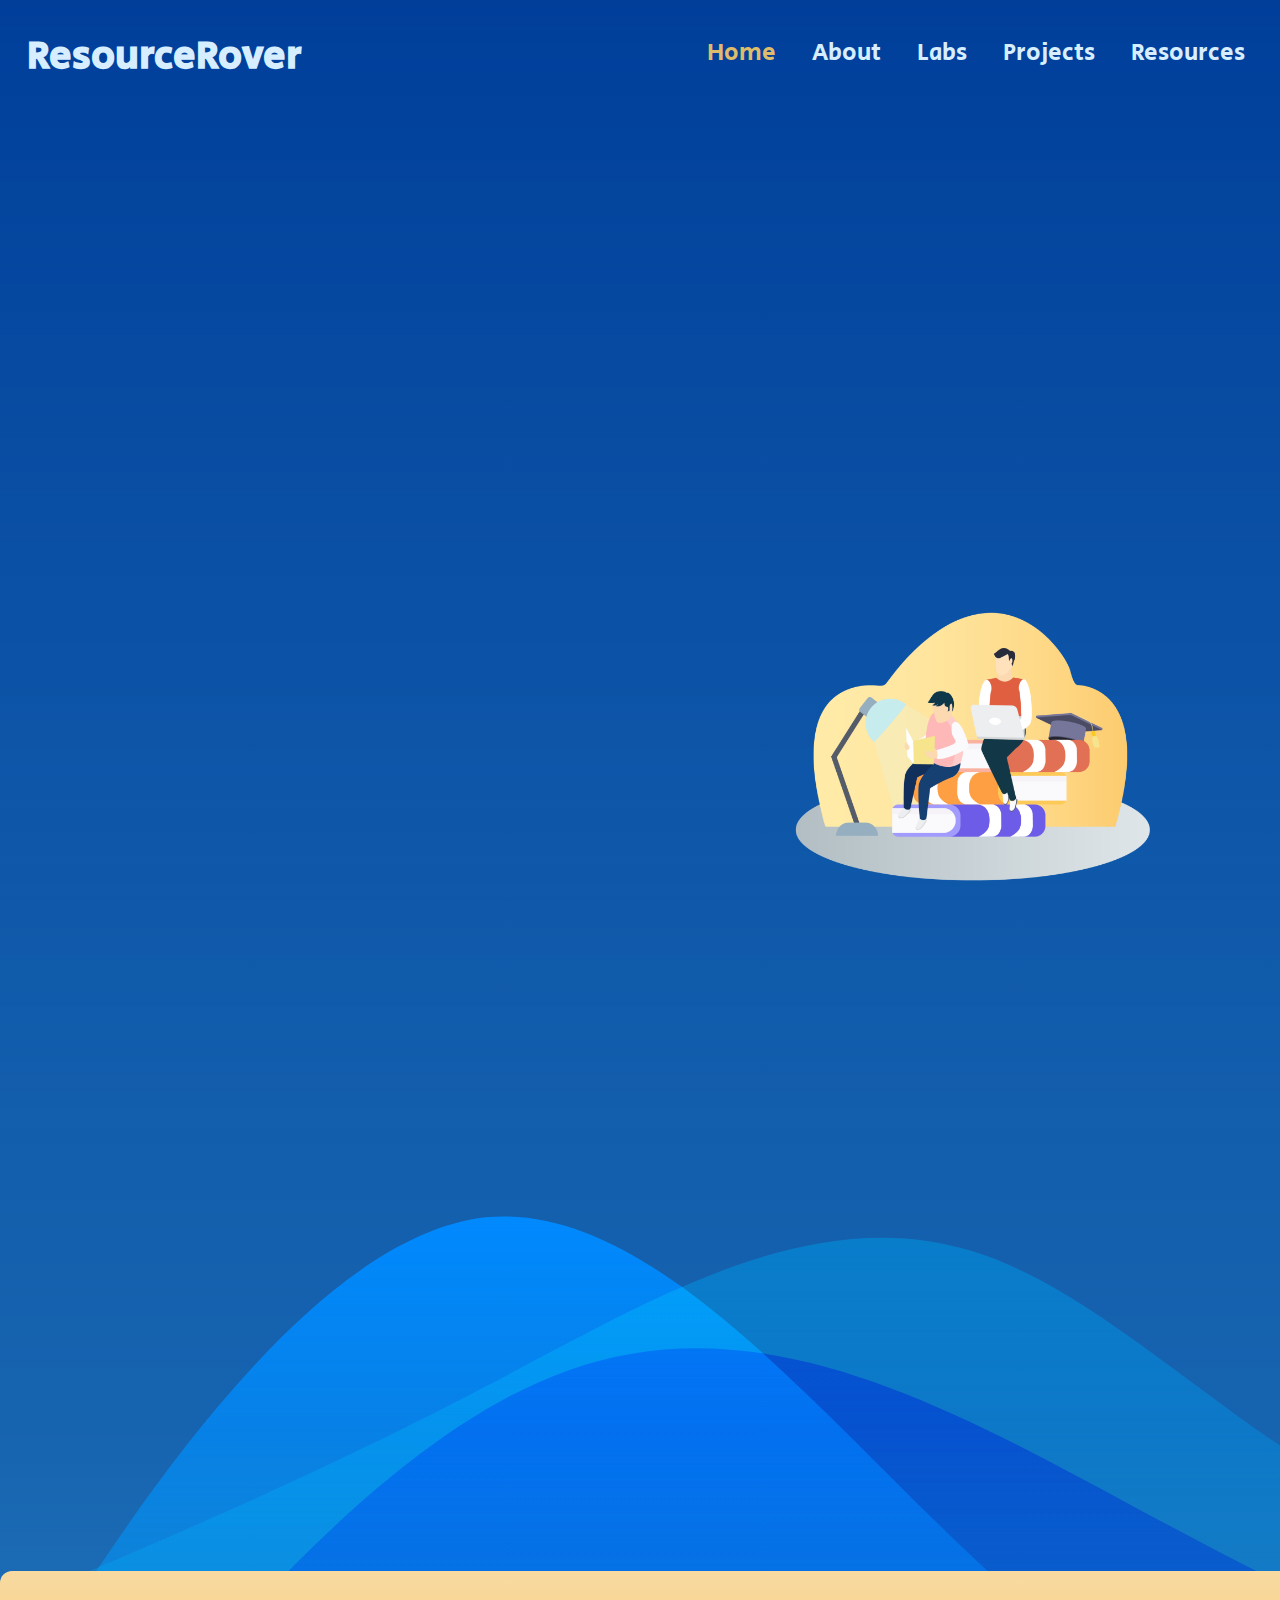
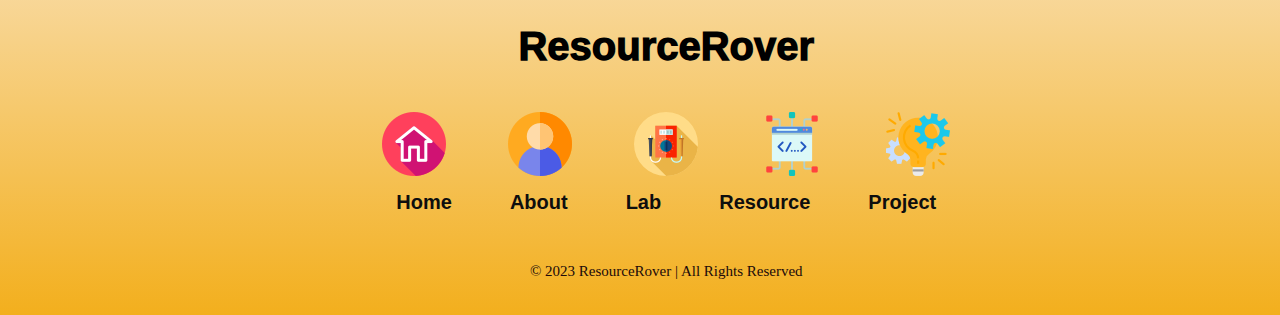
<file: index.html>
<html>

<head>
  <meta charset="utf-8" />
  <meta http-equiv="X-UA-Compatible" content="IE=edge" />
  <title>ResourceRover</title>
  <meta name="description" content="" />
  <meta name="viewport" content="width=device-width, initial-scale=1" />
  <link rel="stylesheet" href="./css/index.css" />
  <link rel="stylesheet" href="./css/footer.css" />

</head>

<body>
  <div class="homepage">
    <nav class="navigation-bar">
      <h1 class="logo" src="logo.png">ResourceRover</h1>
      <div class="other" id="other">
        <a class="active" href="index.html">Home</a>
        <a href="about.html">About</a>
        <a href="labs.html"> Labs </a>
        <a href="project.html"> Projects </a>
        <a href="resource.html">Resources</a>
      </div>
    </nav>

    <section class="section-1">
      <h1 class="hero-title">
        ResourceRover<br />
        <span class="quote"> "Let us Study Smartly" </span>
      </h1>
      <img src="assets/main3.png" />
    </section>
  </div>
  <section class="homepage-2">
    <h1 class="title-2">What is ResourceRover ?</h1>
    <p class="para-2">
      The purpose of the "ResourceRover" website is to
      provide a centralized platform for students to access
      educational resources and notes related to specific subjects.
      It aims to facilitate learning and academic growth by offering a
      diverse range of study materials and tools for students.
    </p>
  </section>

  <footer>


    <div class="Title">
      <h2>ResourceRover</h2>
    </div>
    <div class="icon">
      <div>
        <a href="index.html">
          <img src="assets/Icons/Home.png" alt="HOME Icon" />
        </a>
      </div>
      <div>
        <a href="about.html">
          <img src="assets/Icons/About.png" alt="About Icon" /></a>
      </div>
      <div>
        <a href="labs.html">
          <img src="assets/Icons/Lab.png" alt="Lab Icon" />
        </a>
      </div>
      <div>
        <a href="resource.html">
          <img src="assets/Icons/Resources.png" alt="Resource Icon" />
        </a>
      </div>
      <div>
        <a href="project.html">
          <img src="assets/Icons/Projects.png" alt="Project Icon" />
        </a>
      </div>
    </div>
    <ul class="menu_type">
      <li><a href="index.html">Home</a></li>
      <li><a href="about.html">About</a></li>
      <li><a href="labs.html">Lab</a></li>
      <li><a href="resource.html">Resource</a></li>
      <li><a href="project.html">Project</a></li>
    </ul>

    <p>© 2023 ResourceRover | All Rights Reserved</p>
    </div>
  </footer>


</body>

</html>
</file>
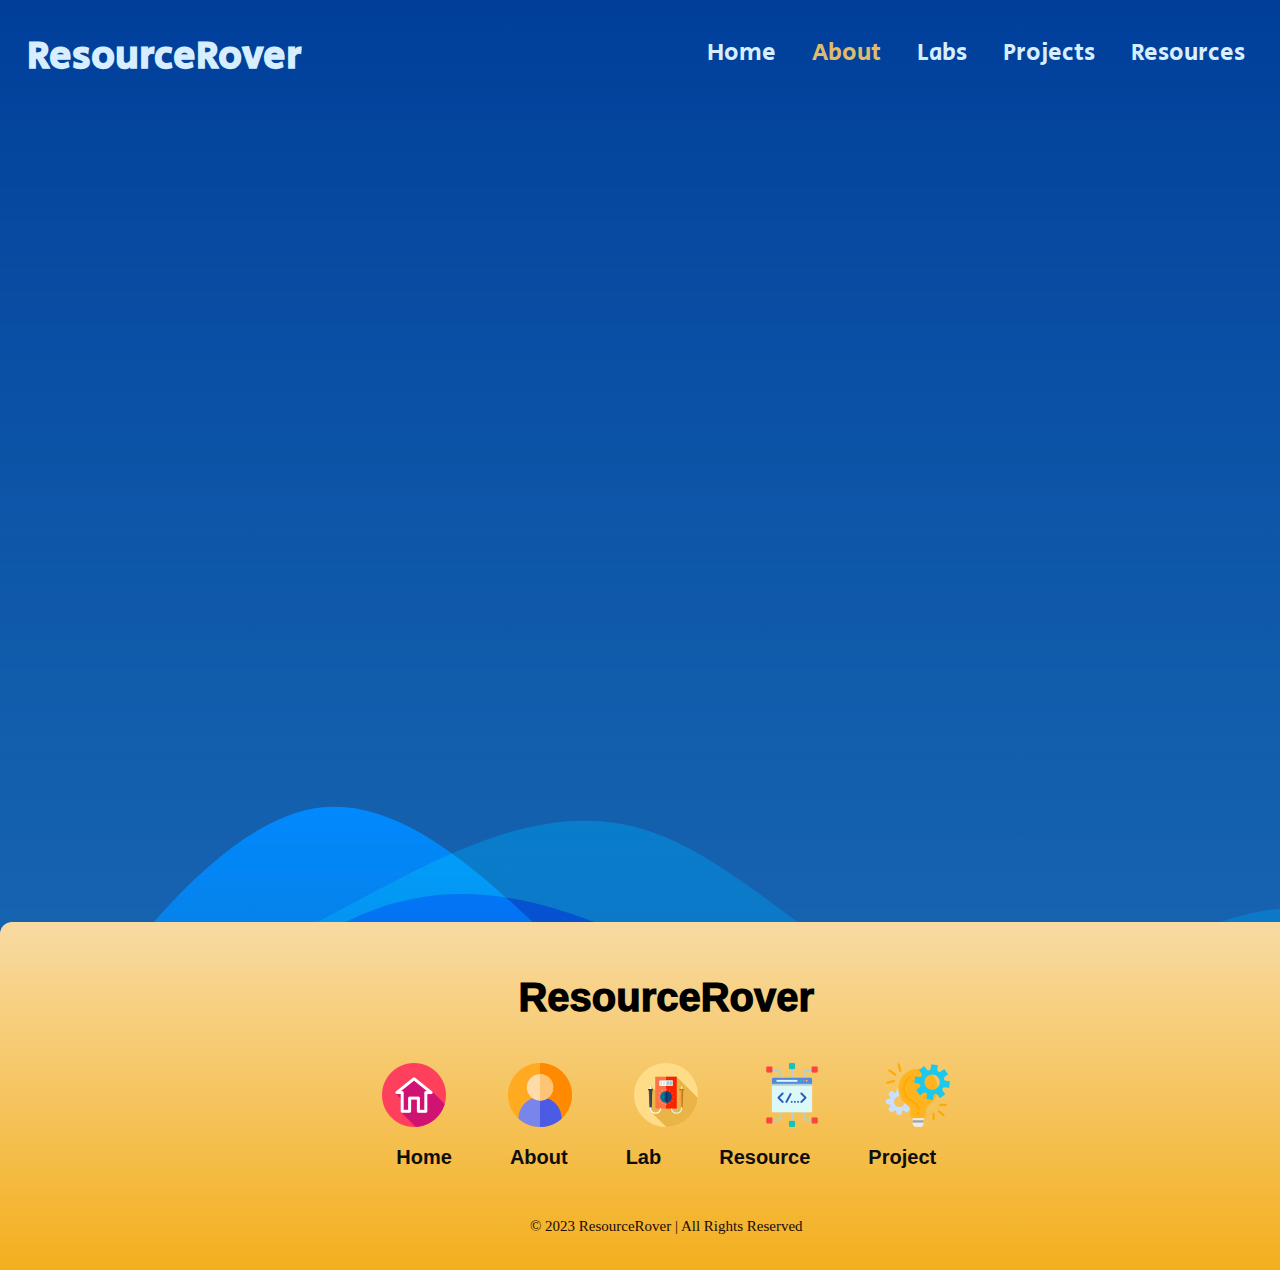
<file: about.html>
<!DOCTYPE html>
<html lang="en">
  <head>
    <meta charset="UTF-8" />
    <meta http-equiv="X-UA-Compatible" content="IE=edge" />
    <meta name="viewport" content="width=device-width, initial-scale=1.0" />
    <link rel="stylesheet" href="css/index.css" />
    <link rel="stylesheet" href="css/footer.css" />

    <!-- <link rel="stylesheet" href="css/style.css" /> -->
    <title>About</title>
  </head>
  <body>
    <nav class="navigation-bar">
      <h1 class="logo" src="logo.png">ResourceRover</h1>
      <div class="other">
        <a href="index.html">Home</a>
        <a class="active" href="about.html">About</a>
        <a href="labs.html"> Labs </a>
        <a href="project.html"> Projects </a>
        <a href="resource.html">Resources</a>
      </div>
      <i class="fa fa-bars"></i>
    </nav>
    <div class="content-section">
      <div class="title">
        <h1 class="first"> About Us</h1>
      </div>
      <div class="image-section">
        <img src="assets/nit_jalandhar.png" alt="" />
      </div>
      <div class="content">
        <h3>A Technical Initiative</h3>
        <p>
          We the students of CSE Branch in NIT Jalandhar, focus on offering resources
           for various academic subjects, such as mathematics, science,
            literature, history, etc. It will cater to students across
             different educational levels, including high school, college, 
             and beyond. The website will include features like notes repository,
              video lectures, practice quizzes, discussion forums, and study group formation.
        </p>
        <p>
          This website is created by
          <a href="https://www.linkedin.com/in/tridev-kumar-upadhyay-7b0930200?utm_source=share&utm_campaign=share_via&utm_content=profile&utm_medium=android_app" target="_blank"
            >Tridev Kumar Upadhyay (Lead)</a>,
          <a
            href="https://www.linkedin.com/in/tanishq-pandey-b1614428b/"
            target="_blank"
            >Tanishq Pandey</a>
        </p>
      </div>
    </div>

    <!-- <!-- mohit's emergency code  do not touch
      <!-- <section class="section-2" id="about">
        <div class="about">
          <h1>About</h1>
          <p>
            Lorem ipsum dolor sit amet, consectetur adipisicing elit. Adipisci, illo sequi accusamus, a ex alias incidunt eos cupiditate ratione autem facilis, sed iste excepturi recusandae maxime illum eum animi dolor qui nisi? Cupiditate tenetur labore, excepturi est delectus consequatur ab rem ad voluptas consectetur? Libero adipisci obcaecati iusto ut, laboriosam, ad officia dignissimos neque fuga dolorem ab suscipit porro. Voluptas obcaecati iusto aliquid temporibus quibusdam itaque, voluptatum placeat, at nemo nisi impedit necessitatibus eligendi. Cum nemo commodi unde ea in necessitatibus atque ducimus eligendi laudantium a fugit odit, labore quo ipsum eaque, similique cupiditate fuga! Excepturi voluptate neque in eligendi!
          </p>
          <img src="https://www.iiitbhopal.ac.in/images/IIIT-Header.png">
          <p>
            Lorem ipsum dolor sit amet, consectetur adipisicing elit. Adipisci, illo sequi accusamus, a ex alias incidunt eos cupiditate ratione autem facilis, sed iste excepturi recusandae maxime illum eum animi dolor qui nisi? Cupiditate tenetur labore, excepturi est delectus consequatur ab rem ad voluptas consectetur? Libero adipisci obcaecati iusto ut, laboriosam, ad officia dignissimos neque fuga dolorem ab suscipit porro. Voluptas obcaecati iusto aliquid temporibus quibusdam itaque, voluptatum placeat, at nemo nisi impedit necessitatibus eligendi. Cum nemo commodi unde ea in necessitatibus atque ducimus eligendi laudantium a fugit odit, labore quo ipsum eaque, similique cupiditate fuga! Excepturi voluptate neque in eligendi!
          </p>
          <p>
            Lorem ipsum dolor sit amet, consectetur adipisicing elit. Adipisci, illo sequi accusamus, a ex alias incidunt eos cupiditate ratione autem facilis, sed iste excepturi recusandae maxime illum eum animi dolor qui nisi? Cupiditate tenetur labore, excepturi est delectus consequatur ab rem ad voluptas consectetur? Libero adipisci obcaecati iusto ut, laboriosam, ad officia dignissimos neque fuga dolorem ab suscipit porro. Voluptas obcaecati iusto aliquid temporibus quibusdam itaque, voluptatum placeat, at nemo nisi impedit necessitatibus eligendi. Cum nemo commodi unde ea in necessitatibus atque ducimus eligendi laudantium a fugit odit, labore quo ipsum eaque, similique cupiditate fuga! Excepturi voluptate neque in eligendi!
          </p>
          <p>
            Lorem ipsum dolor sit amet, consectetur adipisicing elit. Adipisci, illo sequi accusamus, a ex alias incidunt eos cupiditate ratione autem facilis, sed iste excepturi recusandae maxime illum eum animi dolor qui nisi? Cupiditate tenetur labore, excepturi est delectus consequatur ab rem ad voluptas consectetur? Libero adipisci obcaecati iusto ut, laboriosam, ad officia dignissimos neque fuga dolorem ab suscipit porro. Voluptas obcaecati iusto aliquid temporibus quibusdam itaque, voluptatum placeat, at nemo nisi impedit necessitatibus eligendi. Cum nemo commodi unde ea in necessitatibus atque ducimus eligendi laudantium a fugit odit, labore quo ipsum eaque, similique cupiditate fuga! Excepturi voluptate neque in eligendi!
          </p>
        </div>
      </section>  -->
    <footer>
      <div class="Title">
        <h2>ResourceRover</h2>
      </div>
      <div class="icon">
        <div>
          <a href="index.html">
            <img src="assets/Icons/Home.png" alt="HOME Icon" />
          </a>
        </div>
        <div>
          <a href="about.html">
            <img src="assets/Icons/About.png" alt="About Icon"
          /></a>
        </div>
        <div>
          <a href="labs.html">
            <img src="assets/Icons/Lab.png" alt="Lab Icon" />
          </a>
        </div>
        <div>
          <a href="resource.html">
            <img src="assets/Icons/Resources.png" alt="Resource Icon" />
          </a>
        </div>
        <div>
          <a href="project.html">
            <img src="assets/Icons/Projects.png" alt="Project Icon" />
          </a>
        </div>
      </div>
      <ul class="menu_type">
        <li><a href="index.html">Home</a></li>
        <li><a href="about.html">About</a></li>
        <li><a href="labs.html">Lab</a></li>
        <li><a href="resource.html">Resource</a></li>
        <li><a href="project.html">Project</a></li>
      </ul>

      <p>© 2023 ResourceRover | All Rights Reserved</p>
    </footer>
  </body>
</html>
</file>
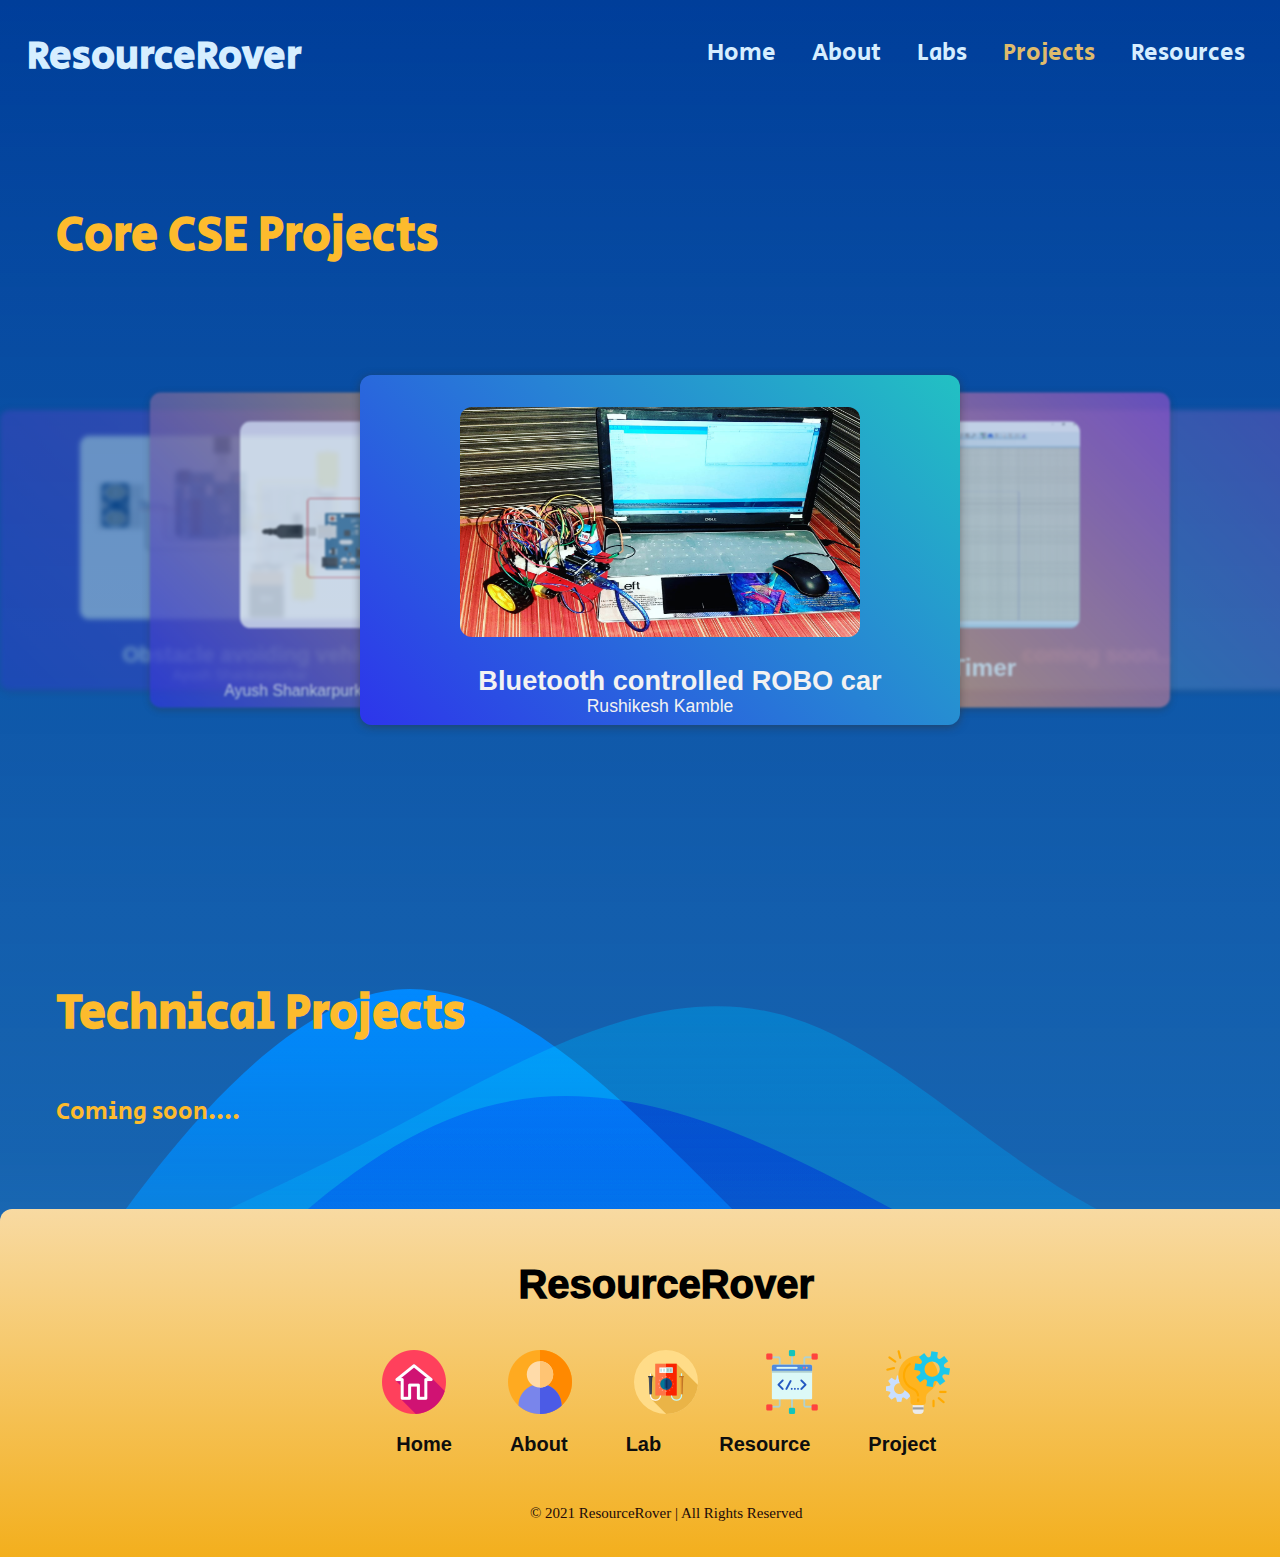
<file: project.html>
<!DOCTYPE html>
<html lang="en">
<head>
    <meta charset="UTF-8">
    <meta http-equiv="X-UA-Compatible" content="IE=edge">
    <meta name="viewport" content="width=device-width, initial-scale=1.0">
    <meta name="google-signin-client_id" content="215861507846-gia515jbhncolvmb0nmifmuunhdo2rj4.apps.googleusercontent.com">

    <link rel="stylesheet" href="css/index.css" />
    <link rel="stylesheet" href="css/project.css" />
    <link rel="stylesheet" href="css/footer.css">
    
    <title>Projects</title>
    
</head>
<body>
  <div class="homepage">
    <nav class="navigation-bar">
        <h1 class="logo" src="logo.png">ResourceRover</h1>
        <div class="other">
          <a href="index.html">Home</a>
          <a href="about.html">About</a>
          <a href="labs.html"> Labs </a>
          <a class="active"  href="project.html"> Projects </a>
          <a href="resource.html">Resources</a>
        </div>
        <i class="fa fa-bars"></i>
      </nav>

    <div class="core-ece">
      <div class="core-title">
        <h1>Core CSE Projects</h1>
      </div>
    <div class="carousel">
      <ul class="carousel__list">
        <li class="carousel__item" data-pos="-2">
          <img src="assets/obstacle.png">
          <div class="text">Obstacle avoiding vehicle</div>
          <div class="name">Ayush Shankarpurkar</div>
         
         
        </li>
        <li class="carousel__item" data-pos="-1">
          <img src="assets/cpr.png">
          <div class="text">CPR Trainer</div>
          <div class="name">Ayush Shankarpurkar | Rishi Singh | Vinayak Chatterjee</div>
         
        </li>
        <li class="carousel__item" data-pos="0">
          <img src="assets/blucar.jpeg">
          <div class="text">Bluetooth controlled ROBO car</div>
          <div class="name">Rushikesh Kamble</div>
        
        </li>
        <li class="carousel__item" data-pos="1">
          <img src="assets/seg7.png">
          <div class="text">7 Segment Timer</div>
          <div class="name">Ravi Ranjan</div>
          
        </li>
        <li class="carousel__item" data-pos="2">
          <div class="text">coming soon..</div>
          
         
        </li>
      </ul>
    </div>

    <div class="core-title">
      <h1>Technical Projects</h1>
      <p> Coming soon....</p>
  </div>



  <footer>
    <div class=Title>
      <h2>ResourceRover</h2>
    </div>
    <div class="icon">
      <div>
        <a href="index.html" >
          <img src="assets/Icons/Home.png" alt="HOME Icon">
        </a>
      </div>
      <div>
        <a href="about.html" >
          <img src="assets/Icons/About.png" alt="About Icon"></a>
      </div>
      <div>
        <a href="labs.html" >
          <img src="assets/Icons/Lab.png" alt="Lab Icon">
        </a>
      </div>
      <div>
        <a href="resource.html">
          <img src="assets/Icons/Resources.png" alt="Resource Icon">
        </a>
      </div>
      <div>
        <a href="project.html">
          <img src="assets/Icons/Projects.png" alt="Project Icon">
        </a>
      </div>
    </div>
    <ul class="menu_type">
      <li><a href="index.html">Home</a></li>
      <li><a href="about.html">About</a></li>
      <li><a href="labs.html">Lab</a></li>
      <li><a href="resource.html">Resource</a></li>
      <li><a href="project.html">Project</a></li>
    </ul>

    <p>© 2021 ResourceRover | All Rights Reserved</p>


  </footer>
  
    <script src="js/slide.js"></script>

      




  
  
</body>
</html>
</file>
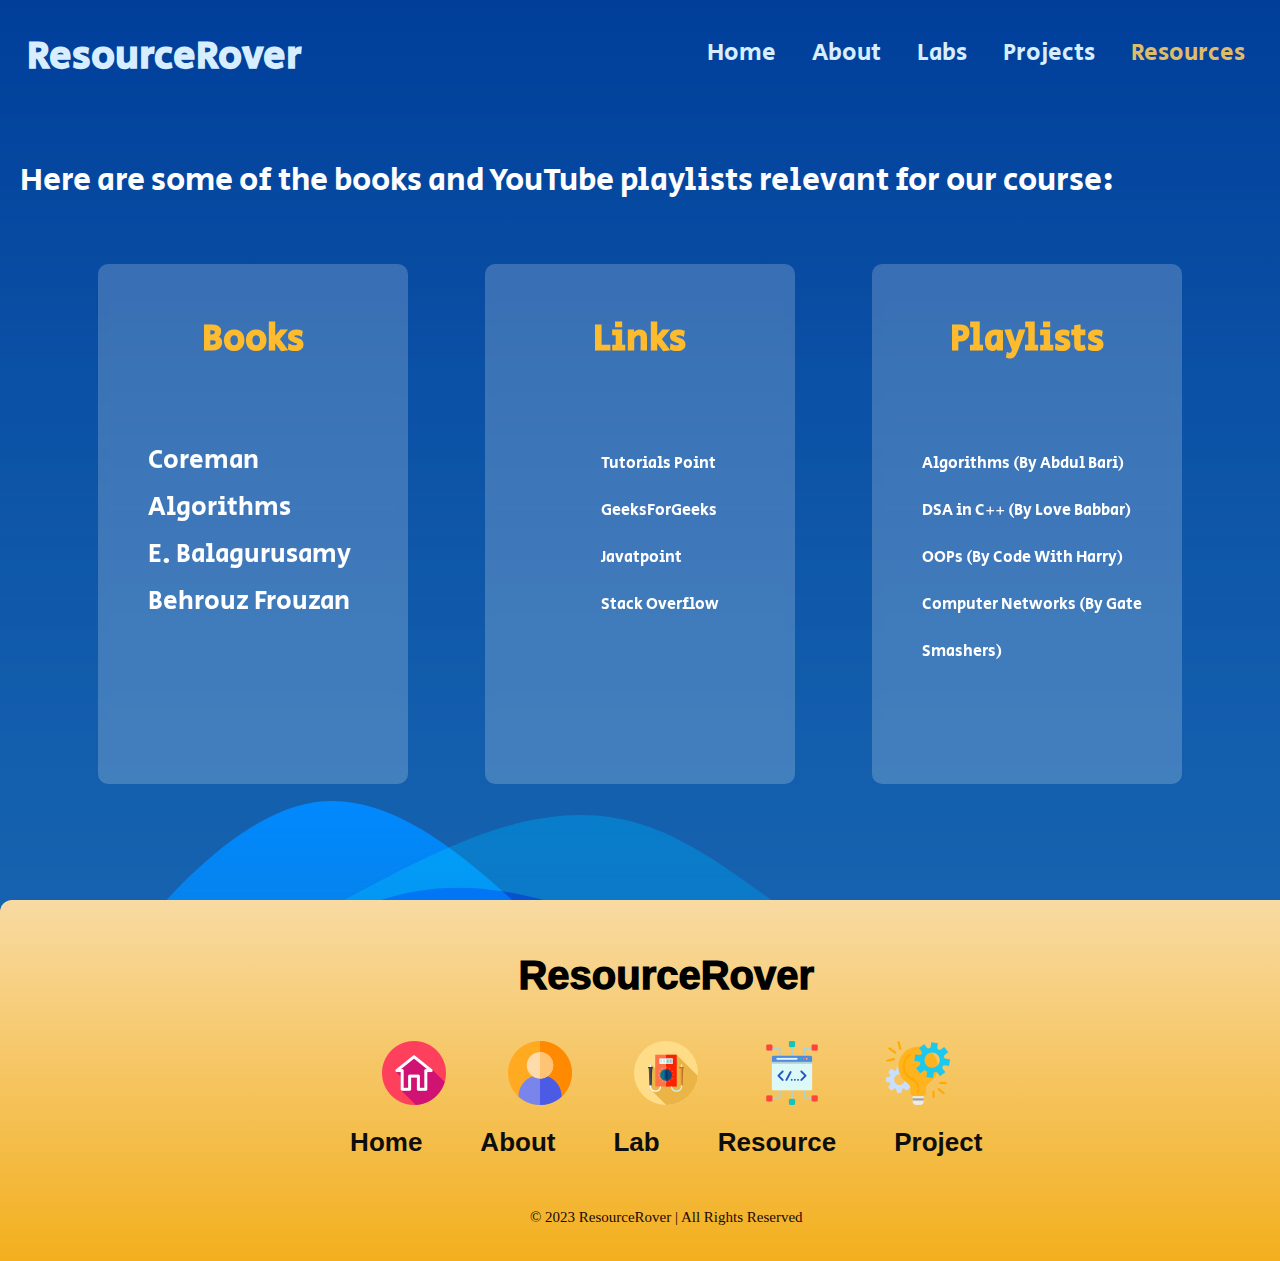
<file: resource.html>
<!DOCTYPE html>
<html lang="en">
<head>
    <meta charset="UTF-8">
    <meta http-equiv="X-UA-Compatible" content="IE=edge">
    <meta name="viewport" content="width=device-width, initial-scale=1.0">
    <meta name="google-signin-client_id" content="215861507846-gia515jbhncolvmb0nmifmuunhdo2rj4.apps.googleusercontent.com">
    <link rel="stylesheet" href="css/res.css" />
    <link rel="stylesheet" href="css/footer.css">
    <link rel="stylesheet" href="css/index.css" />
    <title>Resources</title>
    
</head>
<body>
  <div class="main">
    <nav class="navigation-bar">
        <h1 class="logo" src="logo.png">ResourceRover</h1>
        <div class="other">
          <a href="index.html">Home</a>
          <a href="about.html">About</a>
          <a href="labs.html"> Labs </a>
          <a href="project.html"> Projects </a>
          <a class="active"  href="resource.html">Resources</a>
        </div>
        <i class="fa fa-bars"></i>
    </nav>
    <!-- <section class="section-3">
      <div class="g-signin2" data-onsuccess="onSignIn"></div>
    </section> -->
    <p class="opening-text">Here are some of the books and YouTube playlists relevant for our course:</p>
    <div class="container">
      <div class="cards">
        <h3>Books</h3>
        <ul>
          <li><a href="https://dahlan.unimal.ac.id/files/ebooks/2009%20Introduction%20to%20Algorithms%20Third%20Ed.pdf" target="_blank">Coreman Algorithms</a></li>
          <li><a href="https://www.anandinstitute.org/pdf/Balaguruswamy%20Object%20Oriented%20Programming%20With%20C++%20Fourth%20Edition%20(3).pdf" target="_blank">E. Balagurusamy</a></li>
          <li><a href="https://dpvipracollege.in/wp-content/uploads/2023/01/Data-Communications-and-Networking-By-Behrouz-A.Forouzan.pdf" target="_blank">Behrouz Frouzan</a></li>

        </ul>
      </div>
      <div class="cards">
        <h3>Links</h3>
        <ul>
          <li><a style="font-size:1rem;" href="https://www.tutorialspoint.com/index.htm">Tutorials Point</a></li>
          <li><a style="font-size: 1rem;" href="https://www.geeksforgeeks.org/">GeeksForGeeks</a></li>
          <li><a style="font-size: 1rem;" href="https://www.javatpoint.com/">Javatpoint</a></li>
          <li><a style="font-size: 1rem;" href="https://stackoverflow.com/">Stack Overflow</a></li>
        </ul>
      </div>
      <div class="cards">
        <h3>Playlists</h3>
        <ul>
          <li><a style="font-size:1rem;" target="_blank" href="https://youtube.com/playlist?list=PLDN4rrl48XKpZkf03iYFl-O29szjTrs_O&si=P8W7tVoH8O400hCJ">Algorithms (By Abdul Bari)</a></li>
          <li><a style="font-size:1rem;" target="_blank" href="https://youtube.com/playlist?list=PLDzeHZWIZsTryvtXdMr6rPh4IDexB5NIA&si=KZwD7O1bZrQjDhEY">DSA in C++ (By Love Babbar)</a></li>
          <li><a style="font-size:1rem;" target="_blank" href="https://youtube.com/playlist?list=PLISTUNloqsz0z9JJJke7g7PxRLvy6How9&si=QfMJtI9tCYFe0WZL">OOPs (By Code With Harry)</a></li>
          <li><a style="font-size:1rem;" target="_blank" href="https://youtube.com/playlist?list=PLxCzCOWd7aiGFBD2-2joCpWOLUrDLvVV_&si=gpWJnGRGUU6KWsgI">Computer Networks (By Gate Smashers)</a></li>

        </ul>
        
      </div>
    </div>
  </div>
  <footer>
    <div class=Title>
      <h2>ResourceRover</h2>
    </div>
    <div class="icon">
      <div>
        <a href="index.html" >
          <img src="assets/Icons/Home.png" alt="HOME Icon">
        </a>
      </div>
      <div>
        <a href="about.html" >
          <img src="assets/Icons/About.png" alt="About Icon"></a>
      </div>
      <div>
        <a href="labs.html" >
          <img src="assets/Icons/Lab.png" alt="Lab Icon">
        </a>
      </div>
      <div>
        <a href="resource.html">
          <img src="assets/Icons/Resources.png" alt="Resource Icon">
        </a>
      </div>
      <div>
        <a href="project.html">
          <img src="assets/Icons/Projects.png" alt="Project Icon">
        </a>
      </div>
    </div>
    <ul class="menu_type">
      <li><a href="index.html">Home</a></li>
      <li><a href="about.html">About</a></li>
      <li><a href="labs.html">Lab</a></li>
      <li><a href="resource.html">Resource</a></li>
      <li><a href="project.html">Project</a></li>
    </ul>

    <p>© 2023 ResourceRover | All Rights Reserved</p>


  </footer>
  

      
  <script src="https://apis.google.com/js/platform.js" async defer></script>

</body>
</html>
</file>
<file: css/index.css>
@import url('https://fonts.googleapis.com/css2?family=Secular+One&family=Poppins:wght@300&display=swap');
@import url('https://fonts.googleapis.com/css2?family=Cairo:wght@300&family=Inter:wght@300,300&display=swap');
body{
    background-image: url("/assets/background.svg");
   
    margin:0 ;
    background-repeat: no-repeat;
    background-size: cover;
    padding: 0;
    box-sizing: border-box;
    background-color: #1856A7;
}

.navigation-bar{
    padding: 0.2rem;
    /* background-color: #0890CA; */
}



.logo{
    display: inline-block;
   color: #D6EEFF;
   font-weight: bold;
   font-size: 2.5rem;
   margin: 1rem;
   padding: 0.5rem;
   font-family: 'Secular One', sans;

}

.other{
    float: right;
    margin: 2rem;
}

.other > a {
    display: inline-block;
    color: #D6EEFF;
    text-decoration: none;
    font-size: 1.5rem;
    margin-left: 2rem;
    font-family: 'Secular One', sans;
}
.other .active{
    color: #dfbb6c;
}

.other > a:hover{
    color: #dfbb6c;
}

.section-1{
    margin: 4rem;
    padding: 1.5rem;
}

.quote{
    font-size: 3rem;
    color: #ffffff;
}

.section-1 .hero-title{
    display: inline-block;
    font-size: 7rem;
    font-family: 'Secular One', sans;
    color: #dfbb6c;
}

.section-1 img{
    width: 40%;
    float: right;
    animation: float 3s ease-in-out infinite;
}

@keyframes float {
    0%{
        transform: translateY(0px);
    }
    50%{
        transform: translateY(-50px);
    }
    100%{
        transform: translateY(0px);
    }
    
}
.title{
    font-size: 2rem;
    font-family: 'Secular One', sans;
    color: #dfbb6c;
    text-align: center;
}
.content-section{
    margin-left: 5rem;
    margin-right: 5rem;
    padding: 1.5rem;
}

.image-section img{
    display: block;
    margin-left: auto;
    margin-right: auto;
    width: 50%;

}
.content-section .content p{
    margin-top: 10px;
    line-height: 1.6;
    text-align: center;
}
.content{
    text-align: center;
    padding :2rem;
    font-size: 2rem;
    font-family: 'Cairo', sans-serif;
    background-color: rgba(255,255,255,0.4);
    backdrop-filter: blur(5px);
    border-radius: 8px;
}

.content p{
    font-size: 1.5rem;

}

.content a{
    text-decoration: none;
    color:rgb(0, 95, 139);

    font-weight: 600;
}

.content a:hover{
    color: black;
}
.button{
    padding: 5px;
}
.section-2{
    margin-left: 4rem;
    margin-right: 4rem;
    padding: 2rem;
}

.section-2 .about h1{
    font-size: 5rem;
    font-family: 'Secular One', sans;
    color: #dfbb6c;
    text-align: center;
}

.section-2 .about img{
    display: block;
    margin-left: auto;
    margin-right: auto;
    width: 50%;
}

.homepage-2{
    margin: 4rem;
    padding: 1.5rem;
    text-align: center;
    
}

.title-2 {
    display: inline-block;
    font-size: 5rem;
    font-family: 'Secular One', sans;
    color: #dab058;
    text-align: center;

}

.para-2{
    font-size: 2.2rem;
    font-weight: 600;
    color: white;
    font-family: Poppins;
}


/* ANIMATION SECTION */
@keyframes fadeInUp {
    from { 
      opacity: 0;
      -webkit-transform: translate3d(0, 100%, 0);
      transform: translate3d(0, 100%, 0);
    }
  
    to {
      opacity: 1;
      -webkit-transform: none;
      transform: none;
    }
}

.first{
    opacity: 0;
    animation: fadeInUp 1s ease-in-out 0s forwards;
}

.image-section{
    opacity: 0;
    animation: fadeInUp 1s ease-in-out 0s forwards;
    animation-delay: 1s;

}

.content{
    opacity: 0;
    animation: fadeInUp 1s ease-in-out 0s forwards;
    animation-delay: 1.5s;

}

.hero-title{
    opacity: 0;
    animation: fadeInUp 1s ease-in-out 0s forwards;
}
.quote{
    opacity: 0;
    animation: fadeInUp 1s ease-in-out 0s forwards;
    animation-delay: 1s;

}
.homepage-2{
    opacity: 0;
    animation: fadeInUp 1s ease-in-out 0s forwards;
    animation-delay: 1s;

}

.lds-hourglass {
    display: inline-block;
    position: relative;
    width: 80px;
    height: 80px;
  }
  .lds-hourglass:after {
    content: " ";
    display: block;
    border-radius: 50%;
    width: 0;
    height: 0;
    margin: 8px;
    box-sizing: border-box;
    border: 32px solid #fff;
    border-color: #fff transparent #fff transparent;
    animation: lds-hourglass 1.2s infinite;
  }
  @keyframes lds-hourglass {
    0% {
      transform: rotate(0);
      animation-timing-function: cubic-bezier(0.55, 0.055, 0.675, 0.19);
    }
    50% {
      transform: rotate(900deg);
      animation-timing-function: cubic-bezier(0.215, 0.61, 0.355, 1);
    }
    100% {
      transform: rotate(1800deg);
    }
  }
</file>
<file: css/footer.css>
@import url('https://fonts.googleapis.com/css2?family=Secular+One&display=swap');

footer
{
    position: relative;
    width: 91.6%;
    background-color: #fabe4f ;
    background: linear-gradient(to bottom,#f8daa2 , #f3af1d );
    min-height: 100px;
    padding: 20px 80px; 
    display: flex;
    justify-content: space-between;
    align-items: center;
    flex-direction: column;
    border-radius: 12px 12px 0px 0px;
}

footer .icon
{
    position: relative;
    display: flex;
    justify-content: center;
    align-items: center;
    margin: 10px 0;
    flex-wrap: wrap;
}

footer .icon a
{
    list-style: none;
    size: 10px;
    justify-content: space-around;
    position: linear;
    display: inline-block;
    align-items: center;
    margin: 0px 31px;
}

footer .icon a:hover
{
    opacity: 0.75;
    transform: translateY(-10px);
    transition-duration: .25s;
}

footer ul
{
    margin-top: 0px;
    padding: 0px;
    font-style: none;
    font-size: 20px;
    line-height: 1.6;
    margin-bottom: 0;
    text-align: center;
}

footer ul li a
{
    color: #0E0E0E;
    text-decoration: none;
    font-weight: bold;
    font-family: Roboto, Arial, sans-serif;
}

.menu_type{
    display: flex;
    flex-direction: row;
}

footer ul li
{
    display: inline-block;
    padding: 0px 29px;
}

footer ul li:hover
{
    opacity: 0.8;
}

p
{
    color: #210a0a;
    font-size: 15px;
    margin-top: 45px;
}

footer h2
{
    color: black;
    font-family: -apple-system, BlinkMacSystemFont, 'Segoe UI', Roboto, Oxygen, Ubuntu, Cantarell, 'Open Sans', 'Helvetica Neue', sans-serif;
    font-weight: 1000;
    font-size: 40px;
    text-align: left;
    justify-content: space-between;


}
</file>
<file: css/project.css>
.core-title{
    font-size: 1.5rem;
    margin: 2rem;
    padding: 1.5rem;
    color: #fdbb2d;
    font-family: 'Secular One', sans;
}
.core-title p{
  color: #fdbb2d;
  font-size: 1.5rem;

}
  .carousel {
    display: flex;
    width: 100%;
    height: 100%;
    align-items: center;
    font-family: Arial;
  }
  .carousel__list {
    display: flex;
    list-style: none;
    position: relative;
    width: 100%;
    height: 500px;
    justify-content: center;
    perspective: 300px;
  }
  .carousel__item {
   
    align-items: center;
    justify-content: center;
    color: #fff;
    font-size: 0px;
    width: 600px;
    height: 350px;
    border-radius: 12px;
    box-shadow: 0px 2px 8px 0px rgba(50, 50, 50, 0.5);
    position: absolute;
    transition: all 0.3s ease-in;
  }

  .carousel__item img{
      width: 400px;
      height: 230px;
      border-radius: 12px;
      margin-top: 2rem;
      margin-left: auto;
      margin-right: auto;
      display: block;
      pointer-events: none;
      
  }

  .carousel__item .text{
        color: #f2f2f2;
        font-size: 1.7rem;
        padding: 20px;
        position: absolute;
        bottom: 8px;
        font-weight: 700;
        width: 100%;
        text-align: center;
        pointer-events: none;
      
  }
  .carousel__item .name{
    color: #f2f2f2;
    font-size: 1.1rem;
    position: absolute;
    bottom: 8px;
    width: 100%;
    text-align: center;
    pointer-events: none;

  }
  .carousel__item:nth-child(1) {
    background: linear-gradient(45deg, #2D35EB 0%, #904ED4 100%);
  }
  .carousel__item:nth-child(2) {
    background: linear-gradient(45deg, #2D35EB 0%, #fdbb2d 100%);
  }
  .carousel__item:nth-child(3) {
    background: linear-gradient(45deg, #2D35EB 0%, #22c1c3 100%);
  }
  .carousel__item:nth-child(4) {
    background: linear-gradient(45deg, #fdbb2d 0%, #904ED4 100%);
  }
  .carousel__item:nth-child(5) {
    background: linear-gradient(45deg, #22c1c3 0%, #904ED4 100%);
  }
  .carousel__item[data-pos="0"] {
    z-index: 5;
  }
  .carousel__item[data-pos="-1"], .carousel__item[data-pos="1"] {
    opacity: 0.7;
    filter: blur(1px) grayscale(10%);
  }
  .carousel__item[data-pos="-1"] {
    transform: translateX(-40%) scale(0.9);
    z-index: 4;
  }
  .carousel__item[data-pos="1"] {
    transform: translateX(40%) scale(0.9);
    z-index: 4;
  }
  .carousel__item[data-pos="-2"], .carousel__item[data-pos="2"] {
    opacity: 0.4;
    filter: blur(3px) grayscale(20%);
  }
  .carousel__item[data-pos="-2"] {
    transform: translateX(-70%) scale(0.8);
    z-index: 3;
  }
  .carousel__item[data-pos="2"] {
    transform: translateX(70%) scale(0.8);
    z-index: 3;
  }
/* 
----------------------- */
</file>
<file: css/res.css>
@import url('https://fonts.googleapis.com/css2?family=Secular+One&display=swap');
@import url('https://fonts.googleapis.com/css2?family=Cairo:wght@300&family=Inter:wght@300,300&display=swap');


body{
    background-image: url("/assets/background.svg");
    background-repeat: no-repeat;
    /* background-size: 100% 100%;  */
  
    margin:0 ;
    padding: 0;
    box-sizing: border-box;
}

.main{
    height: 100vh;
}
/* navigation bar */
.navigation-bar{
    padding: 0.2rem;
    /* background-color: #0890CA; */
}

.logo{
    display: inline-block;
    color: #D6EEFF;
    font-weight: bold;
    font-size: 2.5rem;
    margin: 1rem;
    padding: 0.5rem;
    font-family: 'Secular One', sans;

}
.other{
    float: right;
    margin: 2rem;
}
.cards h3{
    color:#fdbb2d;
}
.other a {
    display: inline-block;
    color: #D6EEFF;
    text-decoration: none;
    font-size: 1rem;
    margin-left: 2rem;
    font-family: 'Secular One', sans;
}

.cards a:hover{
    color: orange;
}


.opening-text{
    margin-left: 20px;
    font-size: 32px;
    font-family: 'Secular One', sans;
    color: white;
}

.container{
    display: flex;
    justify-content: space-around;
    align-items: center;
    padding: 10px;
    margin: 50px;
}

.cards{
    display: flex;
    flex-direction: column;
    /* justify-content: center; */
    align-items: center;
    background-color: rgba(255,255,255,0.2);
    backdrop-filter: blur(5px);
    width: 25%;
    height: 500px;
    border-radius: 10px;
    padding: 10px;
    font-size: 32px;
    font-family: 'Secular One', sans;
    color: white
}

a{
    text-decoration: none;
    color: white;
    font-size: 26px;
}
a:hover{
    color: rgb(243, 208, 161);
}
ul{
    list-style-type: none;
}
</file>
